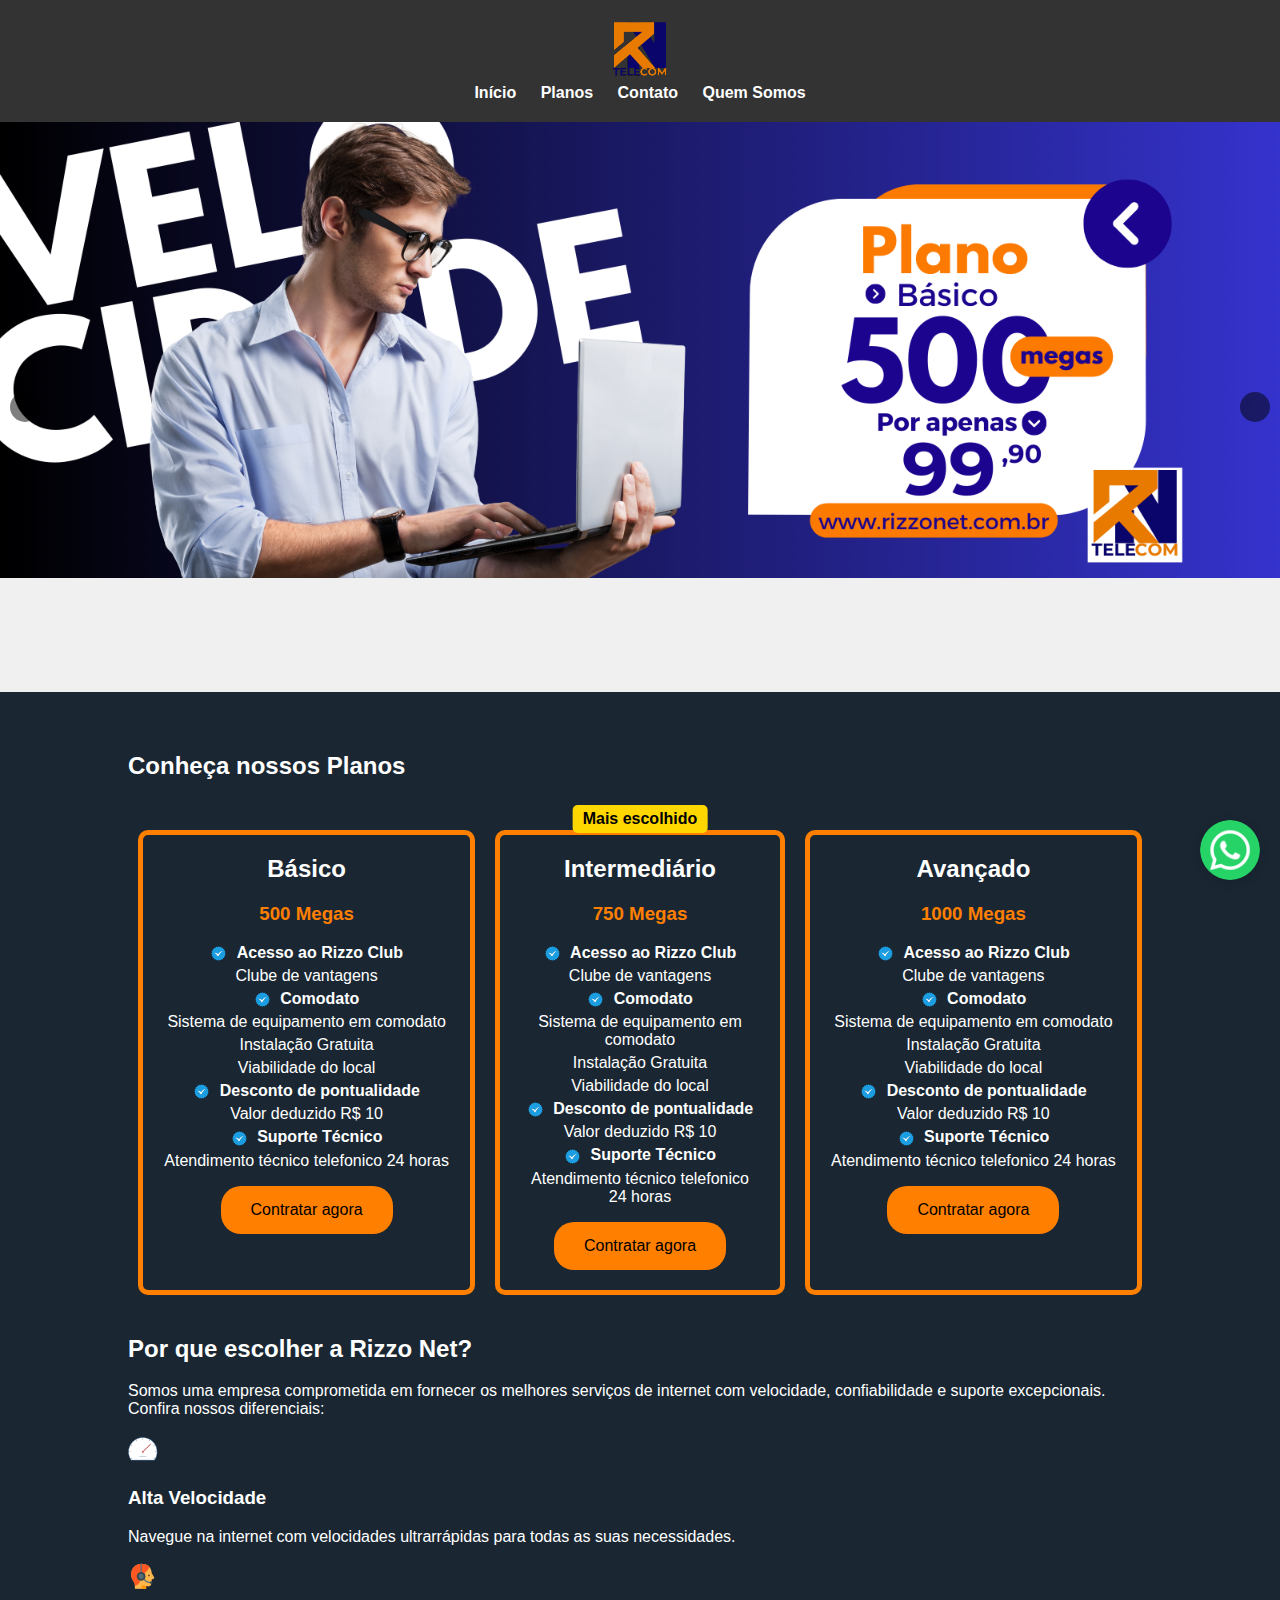
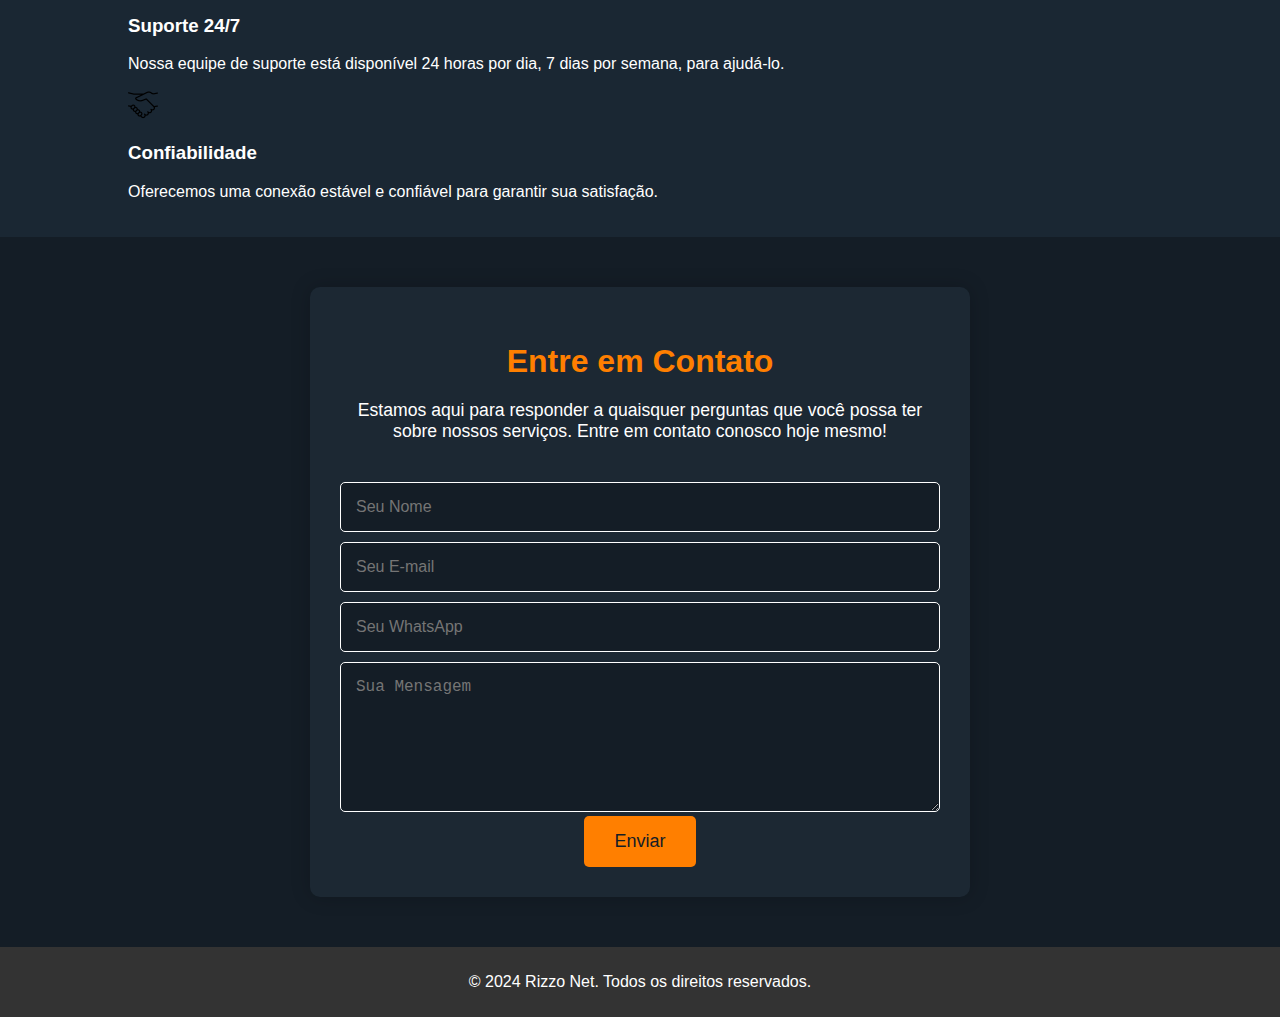
<file: RizzoNet/index.html>
<!DOCTYPE html>
<html lang="pt-BR">
<head>
    <meta charset="UTF-8">
    <meta name="viewport" content="width=device-width, initial-scale=1.0">
    <meta name="description" content="Rizzo Net Telecom - Serviços de Internet de Alta Velocidade e Confiabilidade.">
    <meta name="keywords" content="Internet, Telecom, Alta Velocidade, Suporte 24/7">
    <title>Rizzo Net Telecom</title>
    <link rel="stylesheet" href="style.css">
</head>
<body>
    <header class="header">
        <div class="top-bar">
            <div class="blue-gradient"></div>
            <div class="white-bar">
                <div class="logo"><img src="images/minilogo.png" alt="Logo"></div>
            </div>
            <div class="blue-gradient"></div>
        </div>
        <nav class="nav-bar">
            <ul>
                <li><a href="index.html">Início</a></li>
                <li><a href="planos.html">Planos</a></li>
                <li><a href="contato.html">Contato</a></li>
                <li><a href="quemsomos.html">Quem Somos</a></li>
            </ul>
        </nav>
    </header>

    <section class="banner">
        <div class="swiper-container">
            <div class="swiper-wrapper">
                <div class="swiper-slide"><img src="images/banner1.png" alt="Banner 1"></div>
            </div>
            <div class="swiper-pagination"></div>
            <div class="swiper-button-prev"></div>
            <div class="swiper-button-next"></div>
        </div>
    </section>

    <section class="section">
        <div class="container">
            <h2>Conheça nossos Planos</h2>
            <div class="plano-container">
                <div class="plano">
                    <h2>Básico</h2>
                    <h3>500 Megas</h3>
                    <div class="plano-info">
                        <ul>
                            <li><img src="icons/check.png" alt="Verificado"> <strong>Acesso ao Rizzo Club</strong></li>
                            <li>Clube de vantagens</li>
                            <li><img src="icons/check.png" alt="Verificado"> <strong>Comodato</strong></li>
                            <li>Sistema de equipamento em comodato</li>
                            <li>Instalação Gratuita</li>
                            <li>Viabilidade do local</li>
                            <li><img src="icons/check.png" alt="Verificado"> <strong>Desconto de pontualidade</strong></li>
                            <li>Valor deduzido R$ 10</li>
                            <li><img src="icons/check.png" alt="Verificado"> <strong>Suporte Técnico</strong></li>
                            <li>Atendimento técnico telefonico 24 horas</li>
                        </ul>
                    </div>
                    <button class="contratar-btn" onclick="location.href='https://wa.me/5561991637600'">Contratar agora</button>
                </div>

                <div class="plano">
                    <h2>Intermediário</h2>
                    <h3>750 Megas</h3>
                    <div class="plano-info">
                        <ul>
                            <li><img src="icons/check.png" alt="Verificado"> <strong>Acesso ao Rizzo Club</strong></li>
                            <li>Clube de vantagens</li>
                            <li><img src="icons/check.png" alt="Verificado"> <strong>Comodato</strong></li>
                            <li>Sistema de equipamento em comodato</li>
                            <li>Instalação Gratuita</li>
                            <li>Viabilidade do local</li>
                            <li><img src="icons/check.png" alt="Verificado"> <strong>Desconto de pontualidade</strong></li>
                            <li>Valor deduzido R$ 10</li>
                            <li><img src="icons/check.png" alt="Verificado"> <strong>Suporte Técnico</strong></li>
                            <li>Atendimento técnico telefonico 24 horas</li>
                        </ul>
                    </div>
                    <button class="contratar-btn" onclick="location.href='https://wa.me/5561991637600'">Contratar agora</button>
                </div>

                <div class="plano">
                    <h2>Avançado</h2>
                    <h3>1000 Megas</h3>
                    <div class="plano-info">
                        <ul>
                            <li><img src="icons/check.png" alt="Verificado"> <strong>Acesso ao Rizzo Club</strong></li>
                            <li>Clube de vantagens</li>
                            <li><img src="icons/check.png" alt="Verificado"> <strong>Comodato</strong></li>
                            <li>Sistema de equipamento em comodato</li>
                            <li>Instalação Gratuita</li>
                            <li>Viabilidade do local</li>
                            <li><img src="icons/check.png" alt="Verificado"> <strong>Desconto de pontualidade</strong></li>
                            <li>Valor deduzido R$ 10</li>
                            <li><img src="icons/check.png" alt="Verificado"> <strong>Suporte Técnico</strong></li>
                            <li>Atendimento técnico telefonico 24 horas</li>
                        </ul>
                    </div>
                    <button class="contratar-btn" onclick="location.href='https://wa.me/5561991637600'">Contratar agora</button>
                </div>
            </div>
        </div>
    </section>

    <section class="section">
        <div class="container">
            <h2>Por que escolher a Rizzo Net?</h2>
            <p>Somos uma empresa comprometida em fornecer os melhores serviços de internet com velocidade, confiabilidade e suporte excepcionais. Confira nossos diferenciais:</p>
            <div class="features">
                <div class="feature">
                    <img src="images/velocidade.png" alt="Velocidade">
                    <h3>Alta Velocidade</h3>
                    <p>Navegue na internet com velocidades ultrarrápidas para todas as suas necessidades.</p>
                </div>
                <div class="feature">
                    <img src="images/suporte.png" alt="Suporte">
                    <h3>Suporte 24/7</h3>
                    <p>Nossa equipe de suporte está disponível 24 horas por dia, 7 dias por semana, para ajudá-lo.</p>
                </div>
                <div class="feature">
                    <img src="images/confianca.png" alt="Confiabilidade">
                    <h3>Confiabilidade</h3>
                    <p>Oferecemos uma conexão estável e confiável para garantir sua satisfação.</p>
                </div>
            </div>
        </div>
    </section>

    <section class="section contato">
        <div class="container contact-form">
            <h2>Entre em Contato</h2>
            <p>Estamos aqui para responder a quaisquer perguntas que você possa ter sobre nossos serviços. Entre em contato conosco hoje mesmo!</p>
            <form action="#" method="post">
                <input type="text" name="name" placeholder="Seu Nome" required><br>
                <input type="email" name="email" placeholder="Seu E-mail" required><br>
                <input type="tel" name="phone" placeholder="Seu WhatsApp" required><br>
                <textarea name="message" placeholder="Sua Mensagem" rows="5" required></textarea><br>
                <button type="submit">Enviar</button>
            </form>
        </div>
    </section>

    <div class="whatsapp-button">
        <a href="https://wa.me/5561991637600" target="_blank">
            <img src="images/whatsapp-icon.png" alt="WhatsApp">
        </a>
    </div>    

    <footer class="rodape">
        <p>&copy; 2024 Rizzo Net. Todos os direitos reservados.</p>
    </footer>
</body>
</html>
</file>
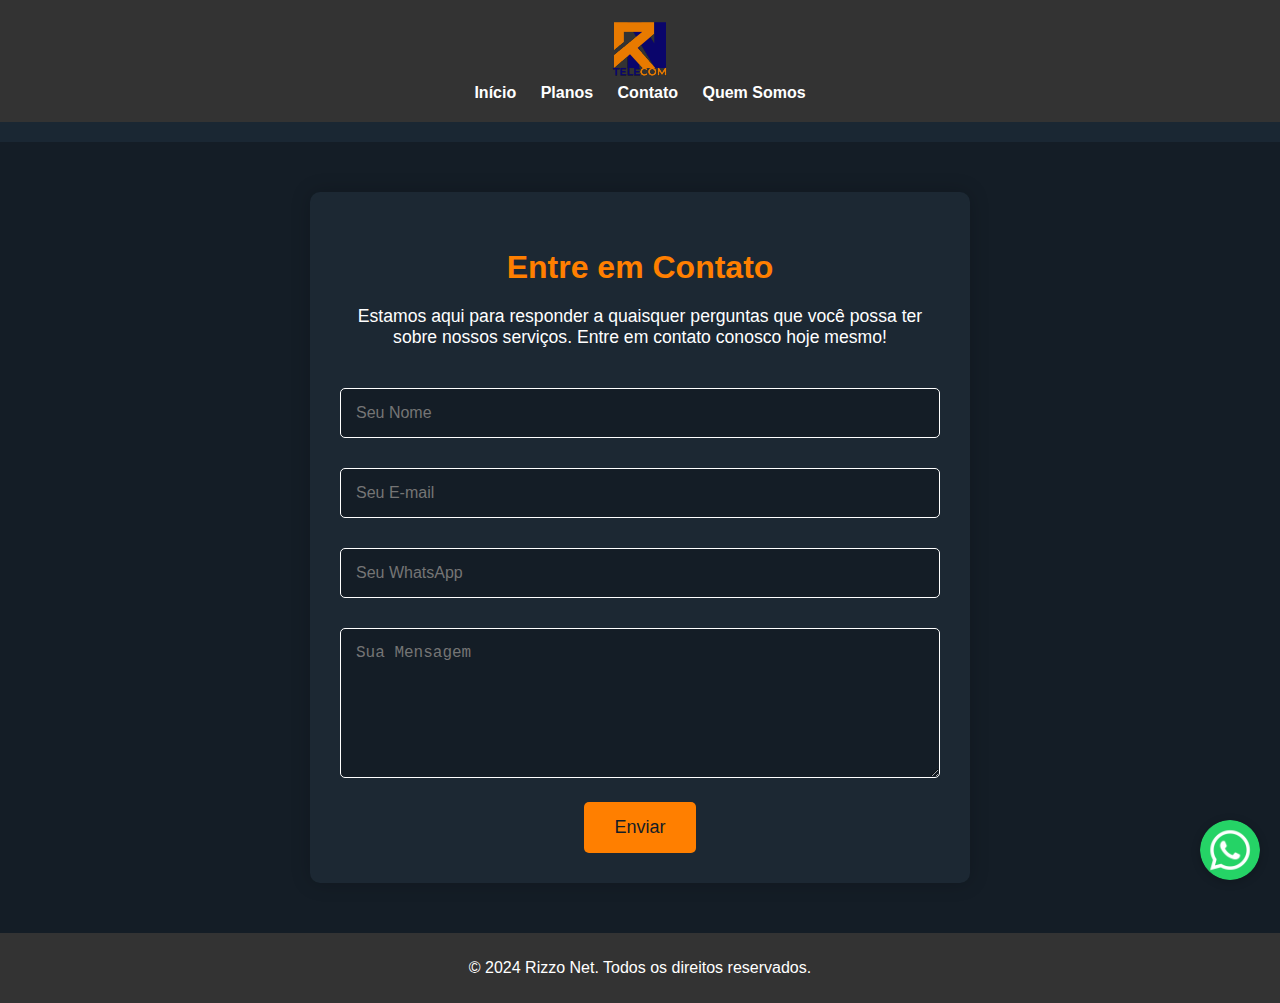
<file: RizzoNet/contato.html>
<!DOCTYPE html>
<html lang="pt-BR">
<head>
    <meta charset="UTF-8">
    <meta name="viewport" content="width=device-width, initial-scale=1.0">
    <title>Rizzo Net - Contato</title>
    <link rel="stylesheet" href="style.css">
</head>
<body>
    <header>
        <div class="container">
            <div class="logo"><img src="images/minilogo.png" alt="Logo"></div>
            <nav>
                <ul>
                    <li><a href="index.html">Início</a></li>
                    <li><a href="planos.html">Planos</a></li>
                    <li><a href="contato.html">Contato</a></li>
                    <li><a href="quemsomos.html">Quem Somos</a></li>
                </ul>
            </nav>
        </div>
    </header>

    <section class="section contato">
        <div class="container contact-form">
            <h2>Entre em Contato</h2>
            <p>Estamos aqui para responder a quaisquer perguntas que você possa ter sobre nossos serviços. Entre em contato conosco hoje mesmo!</p>
            <form action="#" method="POST">
                <div class="campo">
                    <input type="text" id="nome" name="nome" placeholder="Seu Nome" required>
                </div>
                <div class="campo">
                    <input type="email" id="email" name="email" placeholder="Seu E-mail" required>
                </div>
                <div class="campo">
                    <input type="tel" id="whatsapp" name="whatsapp" placeholder="Seu WhatsApp" required>
                </div>
                <div class="campo">
                    <textarea id="mensagem" name="mensagem" placeholder="Sua Mensagem" rows="5" required></textarea>
                </div>
                <button type="submit">Enviar</button>
            </form>
        </div>
    </section>

    <footer class="rodape">
        <div class="container">
            <p>&copy; 2024 Rizzo Net. Todos os direitos reservados.</p>
        </div>
    </footer>
    
    <div class="whatsapp-button">
        <a href="https://wa.me/5561991637600" target="_blank">
            <img src="images/whatsapp-icon.png" alt="WhatsApp">
        </a>
    </div>
    
    <script>
        // Adiciona animação de "pulo" ao botão do WhatsApp quando a página é carregada
        document.addEventListener('DOMContentLoaded', function() {
            var whatsappButton = document.querySelector('.whatsapp-button img');
            whatsappButton.classList.add('bounce');
        });
    </script>
</body>
</html>
</file>
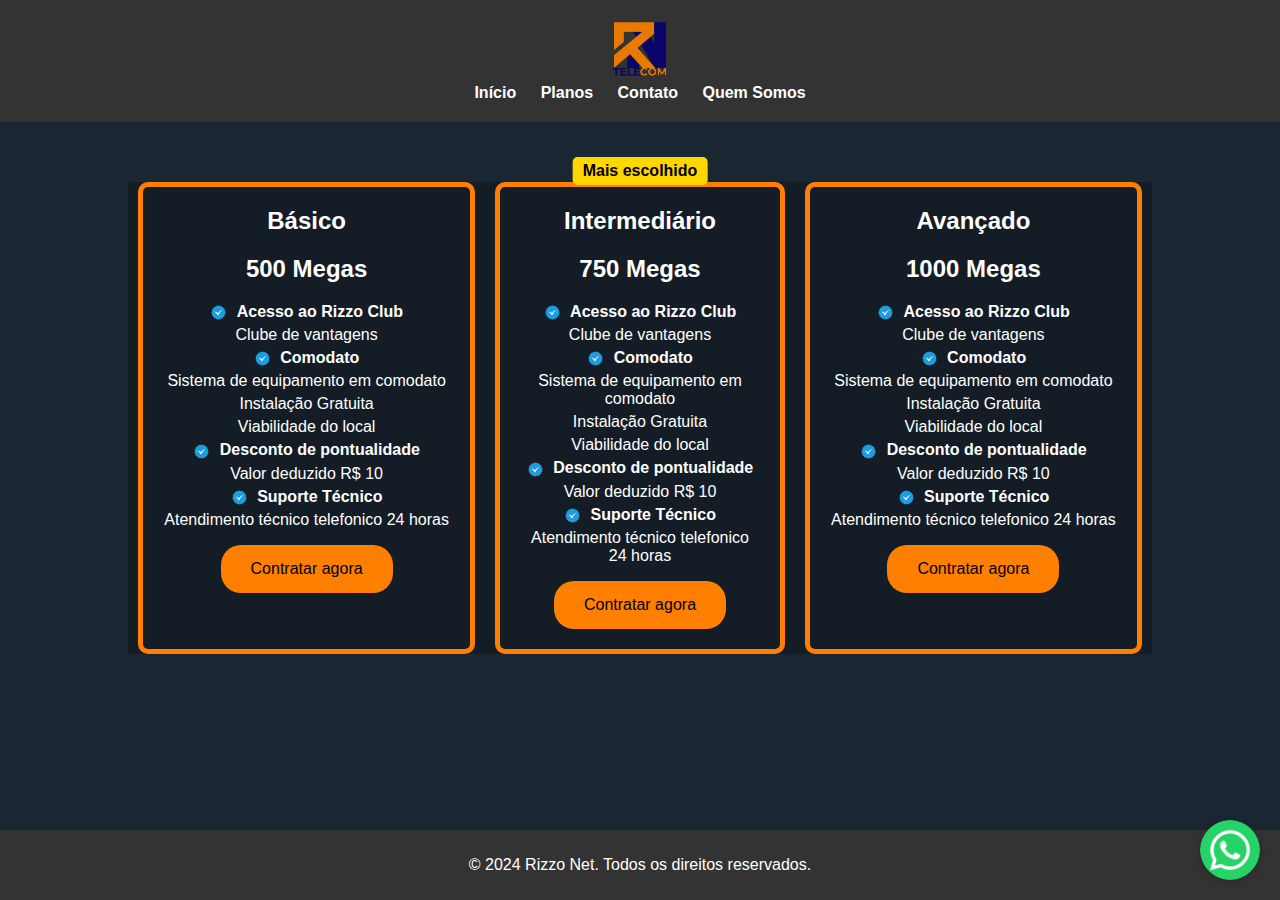
<file: RizzoNet/planos.html>
<!DOCTYPE html>
<html lang="pt-BR">
<head>
    <meta charset="UTF-8">
    <meta name="viewport" content="width=device-width, initial-scale=1.0">
    <title>Rizzo Net - Planos</title>
    <link rel="stylesheet" href="style.css">
</head>
<body>
    <header>
        <div class="container">
            <div class="logo"><img src="images/minilogo.png" alt="Logo"></div>
            <nav>
                <ul>
                    <li><a href="index.html">Início</a></li>
                    <li><a href="planos.html">Planos</a></li>
                    <li><a href="contato.html">Contato</a></li>
                    <li><a href="quemsomos.html">Quem Somos</a></li>
                </ul>
            </nav>
        </div>
    </header>

    <section class="planos">
        <div class="container container-planos">
            <!-- Adicione os outros planos aqui -->
            <div class="plano">
                <h2>Básico</h2>
                <h2>500 Megas</h2>
                <div class="plano-info">
                    <ul>
                        <li><img src="icons/check.png" alt="Verificado"> <strong>Acesso ao Rizzo Club</strong></li>
                        <li>Clube de vantagens</li>
                        <li><img src="icons/check.png" alt="Verificado"> <strong>Comodato</strong></li>
                        <li>Sistema de equipamento em comodato</li>
                        <li>Instalação Gratuita</li>
                        <li>Viabilidade do local</li>
                        <li><img src="icons/check.png" alt="Verificado"> <strong>Desconto de pontualidade</strong></li>
                        <li>Valor deduzido R$ 10</li>
                        <li><img src="icons/check.png" alt="Verificado"> <strong>Suporte Técnico</strong></li>
                        <li>Atendimento técnico telefonico 24 horas</li>
                    </ul>
                </div>
                <button class="contratar-btn" onclick="location.href='https://wa.me/5561991637600'">Contratar agora</button>
            </div>
            
            <div class="plano">
                <h2>Intermediário</h2>
                <h2>750 Megas</h2>
                <div class="plano-info">
                    <ul>
                        <li><img src="icons/check.png" alt="Verificado"> <strong>Acesso ao Rizzo Club</strong></li>
                        <li>Clube de vantagens</li>
                        <li><img src="icons/check.png" alt="Verificado"> <strong>Comodato</strong></li>
                        <li>Sistema de equipamento em comodato</li>
                        <li>Instalação Gratuita</li>
                        <li>Viabilidade do local</li>
                        <li><img src="icons/check.png" alt="Verificado"> <strong>Desconto de pontualidade</strong></li>
                        <li>Valor deduzido R$ 10</li>
                        <li><img src="icons/check.png" alt="Verificado"> <strong>Suporte Técnico</strong></li>
                        <li>Atendimento técnico telefonico 24 horas</li>
                    </ul>
                </div>
                <button class="contratar-btn" onclick="location.href='https://wa.me/5561991637600'">Contratar agora</button>
            </div>
            
            <div class="plano">
                <h2>Avançado</h2>
                <h2>1000 Megas</h2>
                <div class="plano-info">
                    <ul>
                        <li><img src="icons/check.png" alt="Verificado"> <strong>Acesso ao Rizzo Club</strong></li>
                        <li>Clube de vantagens</li>
                        <li><img src="icons/check.png" alt="Verificado"> <strong>Comodato</strong></li>
                        <li>Sistema de equipamento em comodato</li>
                        <li>Instalação Gratuita</li>
                        <li>Viabilidade do local</li>
                        <li><img src="icons/check.png" alt="Verificado"> <strong>Desconto de pontualidade</strong></li>
                        <li>Valor deduzido R$ 10</li>
                        <li><img src="icons/check.png" alt="Verificado"> <strong>Suporte Técnico</strong></li>
                        <li>Atendimento técnico telefonico 24 horas</li>
                    </ul>
                </div>
                <button class="contratar-btn" onclick="location.href='https://wa.me/5561991637600'">Contratar agora</button>
            </div>
        </div>
    </section>

    <div class="whatsapp-button">
        <a href="https://wa.me/5561991637600" target="_blank">
            <img src="images/whatsapp-icon.png" alt="WhatsApp">
        </a>
    </div>
    
    <script>
        document.addEventListener('DOMContentLoaded', function() {
            var whatsappButton = document.querySelector('.whatsapp-button img');
            whatsappButton.classList.add('bounce');
        });
    </script>

    <footer class="rodape">
        <div class="container">
            <p>&copy; 2024 Rizzo Net. Todos os direitos reservados.</p>
        </div>
    </footer>
    
</body>
</html>
</file>
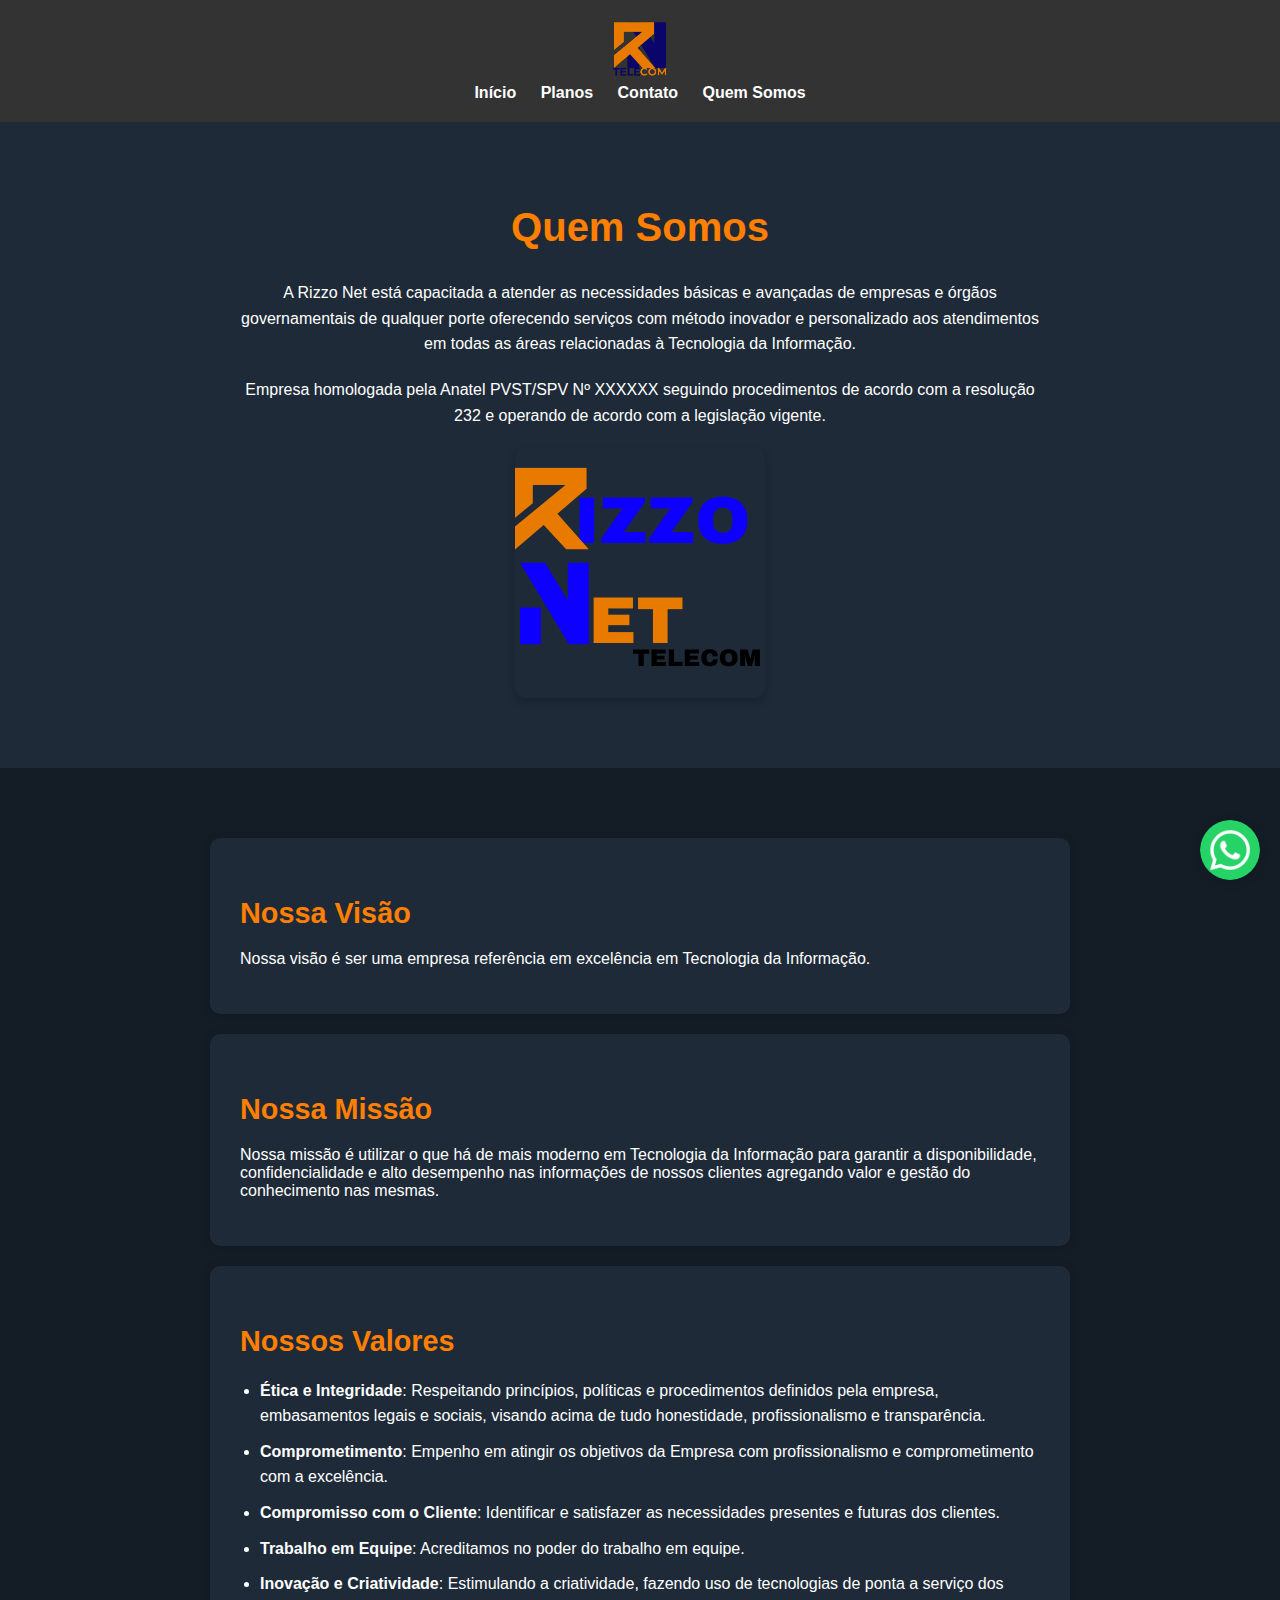
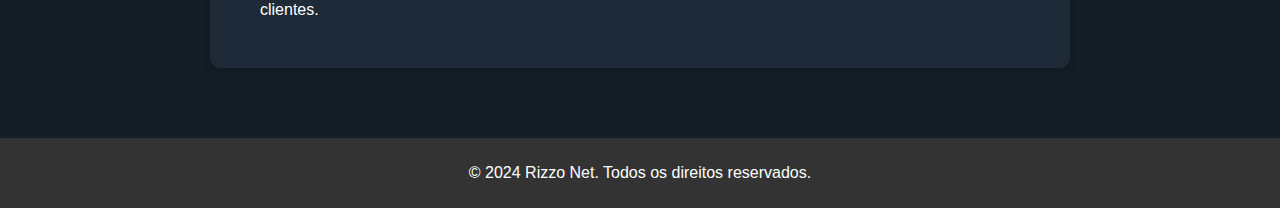
<file: RizzoNet/quemsomos.html>
<!DOCTYPE html>
<html lang="pt-BR">
<head>
    <meta charset="UTF-8">
    <meta name="viewport" content="width=device-width, initial-scale=1.0">
    <title>Rizzo Net - Quem Somos</title>
    <link rel="stylesheet" href="style.css">
</head>
<body>
    <header>
        <div class="container">
            <div class="logo"><img src="images/minilogo.png" alt="Logo"></div>
            <nav>
                <ul>
                    <li><a href="index.html">Início</a></li>
                    <li><a href="planos.html">Planos</a></li>
                    <li><a href="contato.html">Contato</a></li>
                    <li><a href="quemsomos.html">Quem Somos</a></li>
                </ul>
            </nav>
        </div>
    </header>

    <section class="quem-somos">
        <div class="container">
            <h2>Quem Somos</h2>
            <div class="quem-somos-info">
                <p>A Rizzo Net está capacitada a atender as necessidades básicas e avançadas de empresas e órgãos governamentais de qualquer porte oferecendo serviços com método inovador e personalizado aos atendimentos em todas as áreas relacionadas à Tecnologia da Informação.</p>
                <p>Empresa homologada pela Anatel PVST/SPV Nº XXXXXX seguindo procedimentos de acordo com a resolução 232 e operando de acordo com a legislação vigente.</p>
            </div>
            <img src="images/logo-completa.png" alt="Imagem Representativa" class="logo-quemsomos">
        </div>
    </section>

    <section class="visao-missao-valores">
        <div class="container">
            <div class="vmv-section">
                <h3>Nossa Visão</h3>
                <p>Nossa visão é ser uma empresa referência em excelência em Tecnologia da Informação.</p>
            </div>
            <div class="vmv-section">
                <h3>Nossa Missão</h3>
                <p>Nossa missão é utilizar o que há de mais moderno em Tecnologia da Informação para garantir a disponibilidade, confidencialidade e alto desempenho nas informações de nossos clientes agregando valor e gestão do conhecimento nas mesmas.</p>
            </div>
            <div class="vmv-section">
                <h3>Nossos Valores</h3>
                <ul>
                    <li><strong>Ética e Integridade</strong>: Respeitando princípios, políticas e procedimentos definidos pela empresa, embasamentos legais e sociais, visando acima de tudo honestidade, profissionalismo e transparência.</li>
                    <li><strong>Comprometimento</strong>: Empenho em atingir os objetivos da Empresa com profissionalismo e comprometimento com a excelência.</li>
                    <li><strong>Compromisso com o Cliente</strong>: Identificar e satisfazer as necessidades presentes e futuras dos clientes.</li>
                    <li><strong>Trabalho em Equipe</strong>: Acreditamos no poder do trabalho em equipe.</li>
                    <li><strong>Inovação e Criatividade</strong>: Estimulando a criatividade, fazendo uso de tecnologias de ponta a serviço dos clientes.</li>
                </ul>
            </div>
        </div>
    </section>

    <div class="whatsapp-button">
        <a href="https://wa.me/5561991637600" target="_blank">
            <img src="images/whatsapp-icon.png" alt="WhatsApp">
        </a>
    </div>
    
    <script>
        document.addEventListener('DOMContentLoaded', function() {
            var whatsappButton = document.querySelector('.whatsapp-button img');
            whatsappButton.classList.add('bounce');
        });
    </script>

    <footer class="rodape">
        <div class="container">
            <p>&copy; 2024 Rizzo Net. Todos os direitos reservados.</p>
        </div>
    </footer>
    
</body>
</html>
</file>
<file: RizzoNet/style.css>
/* Estilos gerais */
body {
    display: flex;
    flex-direction: column;
    min-height: 100vh;
    margin: 0;
    background-color: #1a2733; /* Azul Noturno */
    color: #fff; /* Cor do texto */
    font-family: Arial, sans-serif; /* Fonte padrão */
}

.section {
    margin-top: 20px; /* Ajuste o valor conforme necessário */
}

.banner {
    margin-bottom: 20px; /* Ajuste o valor conforme necessário */
}

.container {
    width: 80%;
    margin: 0 auto;
}

.container-planos {
    display: flex;
    justify-content: space-between;
    background-color: #141d26; /* Azul Noturno */
}

header, footer {
    background-color: #333;
    color: #fff;
    padding: 20px 0;
    text-align: center;
}

h1 {
    margin: 0;
    font-size: 2em;
}

nav ul {
    list-style: none;
    padding: 0;
    margin: 0;
}

nav ul li {
    display: inline;
    margin-right: 20px;
}

nav ul li:last-child {
    margin-right: 0;
}

nav ul li a {
    color: #fff;
    text-decoration: none;
    font-weight: bold;
}

nav ul li a:hover {
    color: #ff7f00; /* Laranja */
}

.rodape {
    margin-top: auto;
    width: 100%;
    background-color: #333;
    padding: 10px 0;
    text-align: center;
}

/* Estilos específicos para cada página */
.banner {
    text-align: center;
    padding: 0;
    background-color: #f0f0f0;
    position: relative;
}

.swiper-container {
    width: 100%;
    height: 570px; /* Altura das imagens do carrossel */
}

.swiper-slide img {
    width: 100%;
    height: 100%;
    object-fit: cover;
}

.swiper-pagination {
    position: absolute;
    bottom: 10px;
    left: 50%;
    transform: translateX(-50%);
}

.swiper-button-prev,
.swiper-button-next {
    position: absolute;
    top: 50%;
    transform: translateY(-50%);
    width: 30px;
    height: 30px;
    background-color: rgba(0, 0, 0, 0.5);
    color: #fff;
    border-radius: 50%;
    cursor: pointer;
    z-index: 10;
}

.swiper-button-prev {
    left: 10px;
}

.swiper-button-next {
    right: 10px;
}

/* Estilos para os planos */
.plano-container {
    display: flex;
    justify-content: space-between;
    flex-wrap: wrap;
    margin-top: 50px;
}

.planos {
    margin-top: 60px;
}

.plano {
    width: calc(30% - 20px);
    padding: 20px;
    border: 5px solid #ff7f00; /* Laranja */
    border-radius: 10px;
    text-align: center;
    margin-bottom: 20px;
    margin: 0 10px; /* Adiciona margem lateral */
    transition: transform 0.3s ease;
    position: relative;
    z-index: 1;
}

.plano:nth-child(2) {
    flex: 1.2; /* Aumenta o tamanho do plano intermediário */
}

.plano:nth-child(2)::before {
    content: "Mais escolhido";
    position: absolute;
    top: -30px; /* Ajusta a posição do rótulo */
    left: 50%;
    transform: translateX(-50%);
    background-color: #FFD700; /* Cor de fundo */
    color: #000; /* Cor do texto */
    padding: 5px 10px;
    border-radius: 5px;
    font-weight: bold;
}

.plano:hover {
    transform: scale(1.1);
    z-index: 2;
}

.plano h2 {
    margin-top: 0;
}

.plano h3 {
    margin-top: 10px;
    color: #ff7f00; /* Laranja */
}

.plano-info ul {
    list-style: none;
    padding: 0;
}

.plano-info ul li {
    margin-bottom: 5px;
    color: #fff; /* Branco */
}

.plano-info ul li img {
    vertical-align: middle;
    margin-right: 5px;
}

/* Estilos para a seção "Quem Somos" */
.quem-somos {
    background-color: #1e2a38;
    padding: 50px 0;
}

.quem-somos h2 {
    font-size: 2.5em;
    color: #ff7f00; /* Laranja */
    text-align: center;
    margin-bottom: 30px;
}

.quem-somos-info {
    max-width: 800px;
    margin: 0 auto;
    text-align: center;
    line-height: 1.6;
}

.quem-somos-info p {
    margin-bottom: 20px;
}

.logo-quemsomos {
    display: block;
    margin: 20px auto; /* Ajuste o valor conforme necessário */
    max-width: 100%;
    height: auto;
    border-radius: 10px; /* Borda arredondada opcional */
    box-shadow: 0 4px 8px rgba(0, 0, 0, 0.2); /* Sombra opcional */
}

/* Estilos para Visão, Missão e Valores */
.visao-missao-valores {
    background-color: #141d26;
    padding: 50px 0;
}

.vmv-section {
    max-width: 800px;
    margin: 20px auto;
    background-color: #1e2a38;
    padding: 30px;
    border-radius: 10px;
    box-shadow: 0 2px 10px rgba(0, 0, 0, 0.2);
}

.vmv-section h3 {
    color: #ff7f00; /* Laranja */
    font-size: 1.8em;
    margin-bottom: 20px;
}

.vmv-section p, .vmv-section ul {
    text-align: left;
}

.vmv-section ul {
    padding-left: 20px;
}

.vmv-section ul li {
    margin-bottom: 10px;
    line-height: 1.6;
}

/* Estilos para a seção de contato */
.contato {
    padding: 50px 0;
    background-color: #141d26; /* Azul Noturno */
    color: #fff; /* Branco */
    text-align: center;
}

.contact-form {
    max-width: 600px;
    margin: 0 auto;
    background-color: #1c2833; /* Azul mais claro */
    padding: 30px;
    border-radius: 10px;
    box-shadow: 0 0 20px rgba(0, 0, 0, 0.2);
}

.contact-form h2 {
    color: #ff7f00; /* Laranja */
    font-size: 2em;
    margin-bottom: 20px;
}

.contact-form p {
    font-size: 1.1em;
    margin-bottom: 30px;
}

.contact-form .campo {
    margin-bottom: 20px;
}

.contact-form input[type="text"],
.contact-form input[type="email"],
.contact-form input[type="tel"],
.contact-form textarea {
    width: 100%;
    padding: 15px;
    margin-top: 10px;
    border: 1px solid #fff; /* Branco */
    border-radius: 5px;
    box-sizing: border-box;
    background-color: #141d26; /* Azul Noturno */
    color: #fff; /* Branco */
    font-size: 16px;
}

.contact-form textarea {
    height: 150px; /* Ajusta a altura do campo de mensagem */
}

.contact-form button {
    background-color: #ff7f00; /* Laranja */
    color: #141d26; /* Azul Noturno */
    border: none;
    padding: 15px 30px;
    cursor: pointer;
    border-radius: 5px;
    font-size: 18px;
    transition: background-color 0.3s ease, transform 0.3s ease;
}

.contact-form button:hover {
    background-color: #e66000; /* Laranja escuro ao passar o mouse */
    transform: scale(1.05); /* Efeito de aumento */
}

/* Estilos para telas menores que 768px */
@media only screen and (max-width: 768px) {
    .plano {
        width: calc(50% - 20px);
    }

    .feature {
        width: calc(50% - 20px);
    }
}

/* Estilos para telas entre 768px e 1024px */
@media only screen and (min-width: 768px) and (max-width: 1024px) {
    .plano {
        width: calc(33% - 20px);
    }

    .feature {
        width: calc(33% - 20px);
    }
}

/* Estilos para telas maiores que 1024px */
@media only screen and (min-width: 1024px) {
    /* Adicione estilos para telas grandes */
}

.contratar-btn {
    background-color: #ff7f00; /* Laranja */
    color: #000; /* Preto */
    border: none;
    padding: 15px 30px; /* Aumenta o tamanho do botão */
    cursor: pointer;
    border-radius: 20px; /* Borda arredondada */
    font-size: 16px;
    transition: transform 0.3s ease; /* Efeito 3D */
}

.contratar-btn:hover {
    transform: scale(1.1); /* Aumenta o tamanho ao passar o mouse */
}

/* Botão do WhatsApp */
.whatsapp-button {
    position: fixed;
    bottom: 20px;
    right: 20px;
    width: 60px;
    height: 60px;
    z-index: 100;
}

.whatsapp-button img {
    width: 100%;
    height: 100%;
    border-radius: 50%;
    box-shadow: 0 2px 10px rgba(0, 0, 0, 0.2);
    animation: bounce 2s infinite;
}

@keyframes bounce {
    0%, 100% {
        transform: translateY(0);
    }
    50% {
        transform: translateY(-10px);
    }
}
</file>
